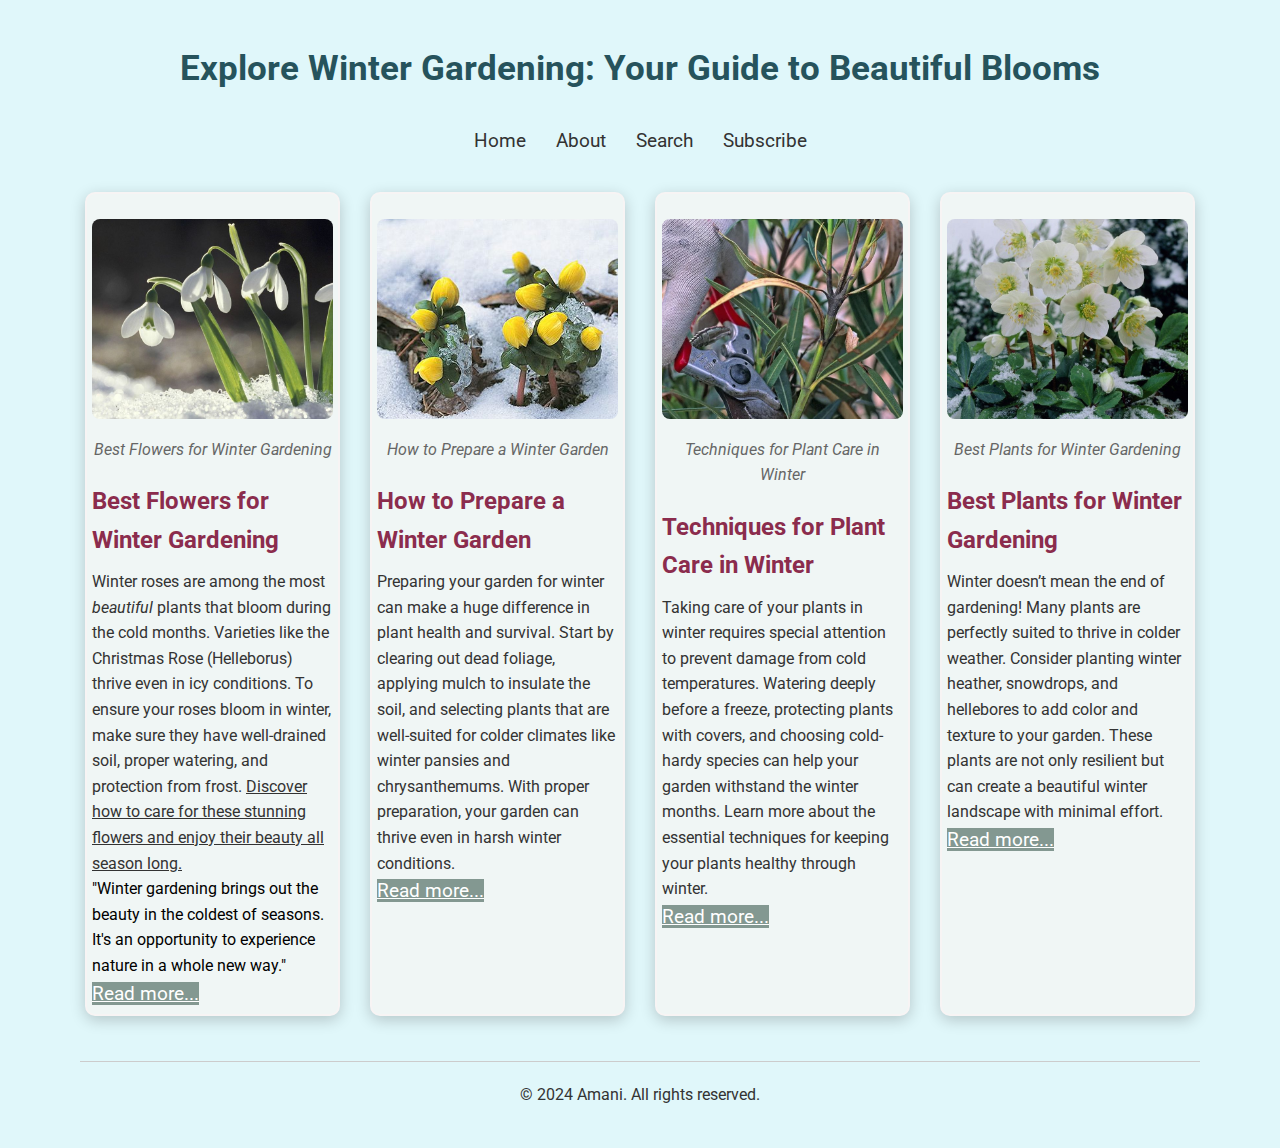
<file: index.html>
<!DOCTYPE html>
<html lang="en">

<head>
    <meta charset="UTF-8">
    <meta name="viewport" content="width=device-width, initial-scale=1.0">
    <meta name="description"
        content="Explore tips and tricks for winter gardening, including how to care for winter roses and chrysanthemums.">
    <title>Explore Winter Gardening: Your Guide to Beautiful Blooms</title>
    <link rel="stylesheet" href="https://fonts.googleapis.com/css2?family=Roboto:wght@400;700&display=swap">
    <link rel="stylesheet" href="https://cdnjs.cloudflare.com/ajax/libs/font-awesome/6.0.0-beta3/css/all.min.css">
    <link rel="stylesheet" href="./static/style/main.css">
    <link rel="stylesheet" href="./static/style/responsive.css">
    <link rel="stylesheet" href="./static/style/layout.css">
    <link rel="stylesheet" href="./static/style/typography.css">
    <link rel="stylesheet" href="./static/style/colors.css">

</head>

<body>

    <div class="container">
        <header class="hdr">
            <h1>Explore Winter Gardening: Your Guide to Beautiful Blooms</h1>
            <nav class="nav">
                <a href="index.html">Home</a>
                <a href="./static/nav/about.html">About</a>
                <a href="./static/nav/search.html">Search</a>
                <a href="./static/nav/subscribe.html">Subscribe</a>
            </nav>
        </header>

        <main>
            <section class="blog-posts">
                <div class="post-container">
                    <article class="post-card">
                        <figure>
                            <img src="./static/images/Flowers_for_Winter.jpeg" alt="Beautiful winter roses in a snowy garden">
                            <figcaption>Best Flowers for Winter Gardening</figcaption>
                        </figure>
                        <div class="card-content">
                            <h3>Best Flowers for Winter Gardening</h3>
                            <p>Winter roses are among the most <em>beautiful</em> plants that bloom during the cold
                                months.
                                Varieties like the Christmas Rose (Helleborus) thrive even in icy conditions. To ensure
                                your roses bloom in winter, make sure they have well-drained soil, proper watering, and
                                protection from frost. <u>Discover how to care for these stunning flowers and enjoy
                                    their beauty all season long.</u></p>
                            <blockquote>
                                "Winter gardening brings out the beauty in the coldest of seasons. It's an opportunity
                                to experience nature in a whole new way."
                            </blockquote>
                            <a href="./static/posts/post1.html" class="read-more-button">Read more...</a>
                        </div>
                    </article>

                    <article class="post-card">
                        <figure>
                            <img src="./static/images/Beautiful_Winter_Plants.jpeg" alt="Vibrant winter chrysanthemums">
                            <figcaption>How to Prepare a Winter Garden</figcaption>
                        </figure>
                        <div class="card-content">
                            <h3>How to Prepare a Winter Garden</h3>
                            <p>Preparing your garden for winter can make a huge difference in plant health and survival.
                                Start by clearing out dead foliage, applying mulch to insulate the soil, and selecting
                                plants that are well-suited for colder climates like winter pansies and chrysanthemums.
                                With proper preparation, your garden can thrive even in harsh winter conditions.</p>
                            <a href="./static/posts/post2.html" class="read-more-button">Read more...</a>
                        </div>
                    </article>

                    <article class="post-card">
                        <figure>
                            <img src="./static/images/Garden.jpeg" alt="A beautiful winter garden">
                            <figcaption>Techniques for Plant Care in Winter</figcaption>
                        </figure>
                        <div class="card-content">
                            <h3>Techniques for Plant Care in Winter</h3>
                            <p>Taking care of your plants in winter requires special attention to prevent damage from
                                cold temperatures. Watering deeply before a freeze, protecting plants with covers, and
                                choosing cold-hardy species can help your garden withstand the winter months. Learn more
                                about the essential techniques for keeping your plants healthy through winter.</p>
                            <a href="./static/posts/post3.html" class="read-more-button">Read more...</a>
                        </div>
                    </article>

                    <article class="post-card">
                        <figure>
                            <img src="./static/images/Winter_Flowers.jpeg" alt="Best plants for winter gardening">
                            <figcaption>Best Plants for Winter Gardening</figcaption>
                        </figure>
                        <div class="card-content">
                            <h3>Best Plants for Winter Gardening</h3>
                            <p>Winter doesn’t mean the end of gardening! Many plants are perfectly suited to thrive in
                                colder weather. Consider planting winter heather, snowdrops, and hellebores to add color
                                and texture to your garden. These plants are not only resilient but can create a
                                beautiful winter landscape with minimal effort.</p>
                            <a href="./static/posts/post4.html" class="read-more-button">Read more...</a>
                        </div>
                    </article>
                </div>
            </section>
        </main>

        <footer>
            <p>© 2024 Amani. All rights reserved.</p>
        </footer>

    </div>

</body>

</html>
</file>
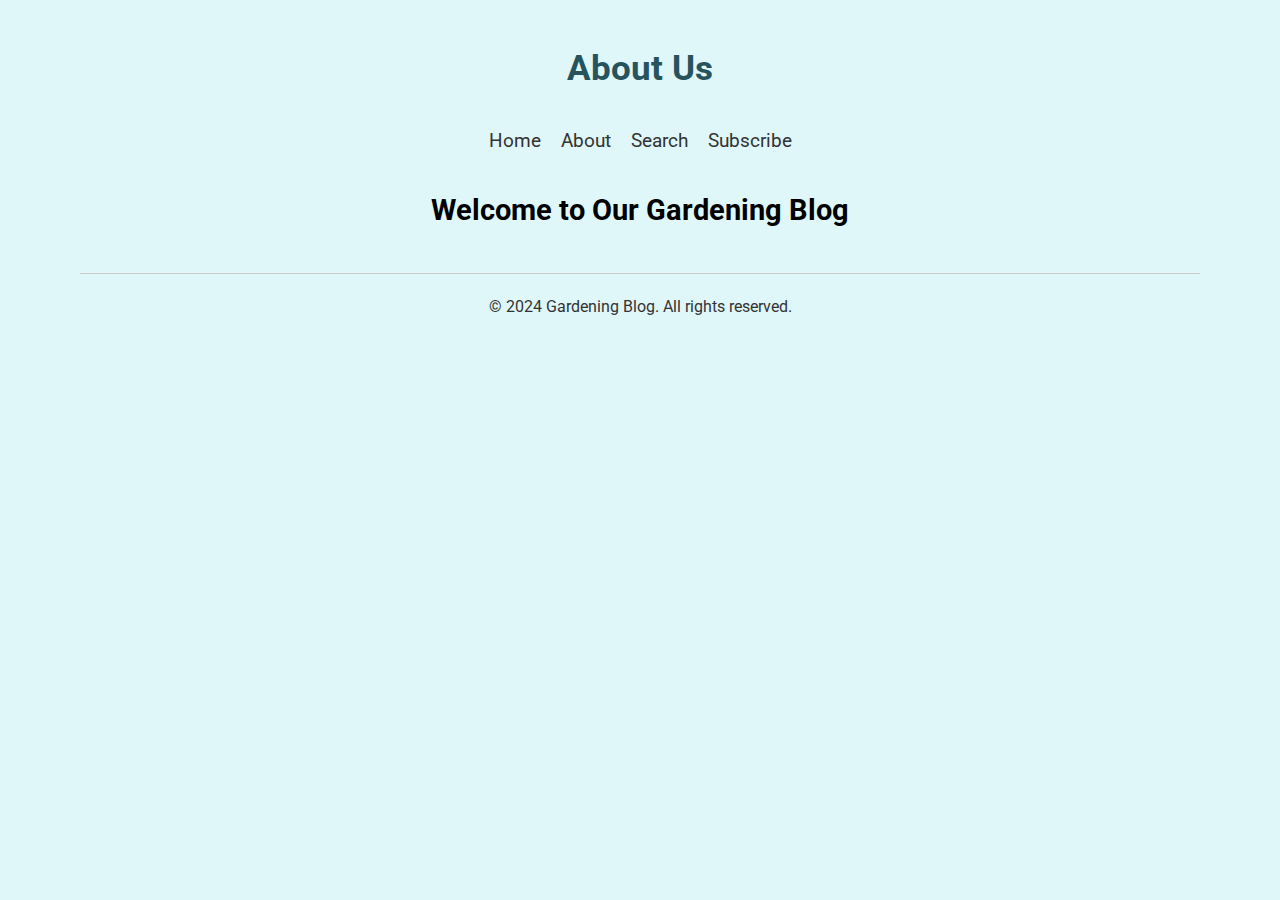
<file: static/nav/about.html>
<!DOCTYPE html>
<html lang="en">

<head>
    <meta charset="UTF-8">
    <meta name="viewport" content="width=device-width, initial-scale=1.0">
    <title>About Us</title>
    <link rel="stylesheet" href="https://cdnjs.cloudflare.com/ajax/libs/font-awesome/6.0.0-beta3/css/all.min.css">
    <link rel="stylesheet" href="../style/main.css">
    <link rel="stylesheet" href="../style/responsive.css">
</head>

<body>
    <div class="container">
        <header class="hdr">
            <h1>About Us</h1>
            <nav class="nav">
                <a href="../../index.html">Home</a>
                <a href="../nav/about.html">About</a>
                <a href="../nav/search.html">Search</a>
                <a href="../nav/subscribe.html">Subscribe</a>
            </nav>
        </header>

        <h2>Welcome to Our Gardening Blog</h2>

        <footer>
            <p>© 2024 Gardening Blog. All rights reserved.</p>
        </footer>
    </div>
</body>

</html>
</file>
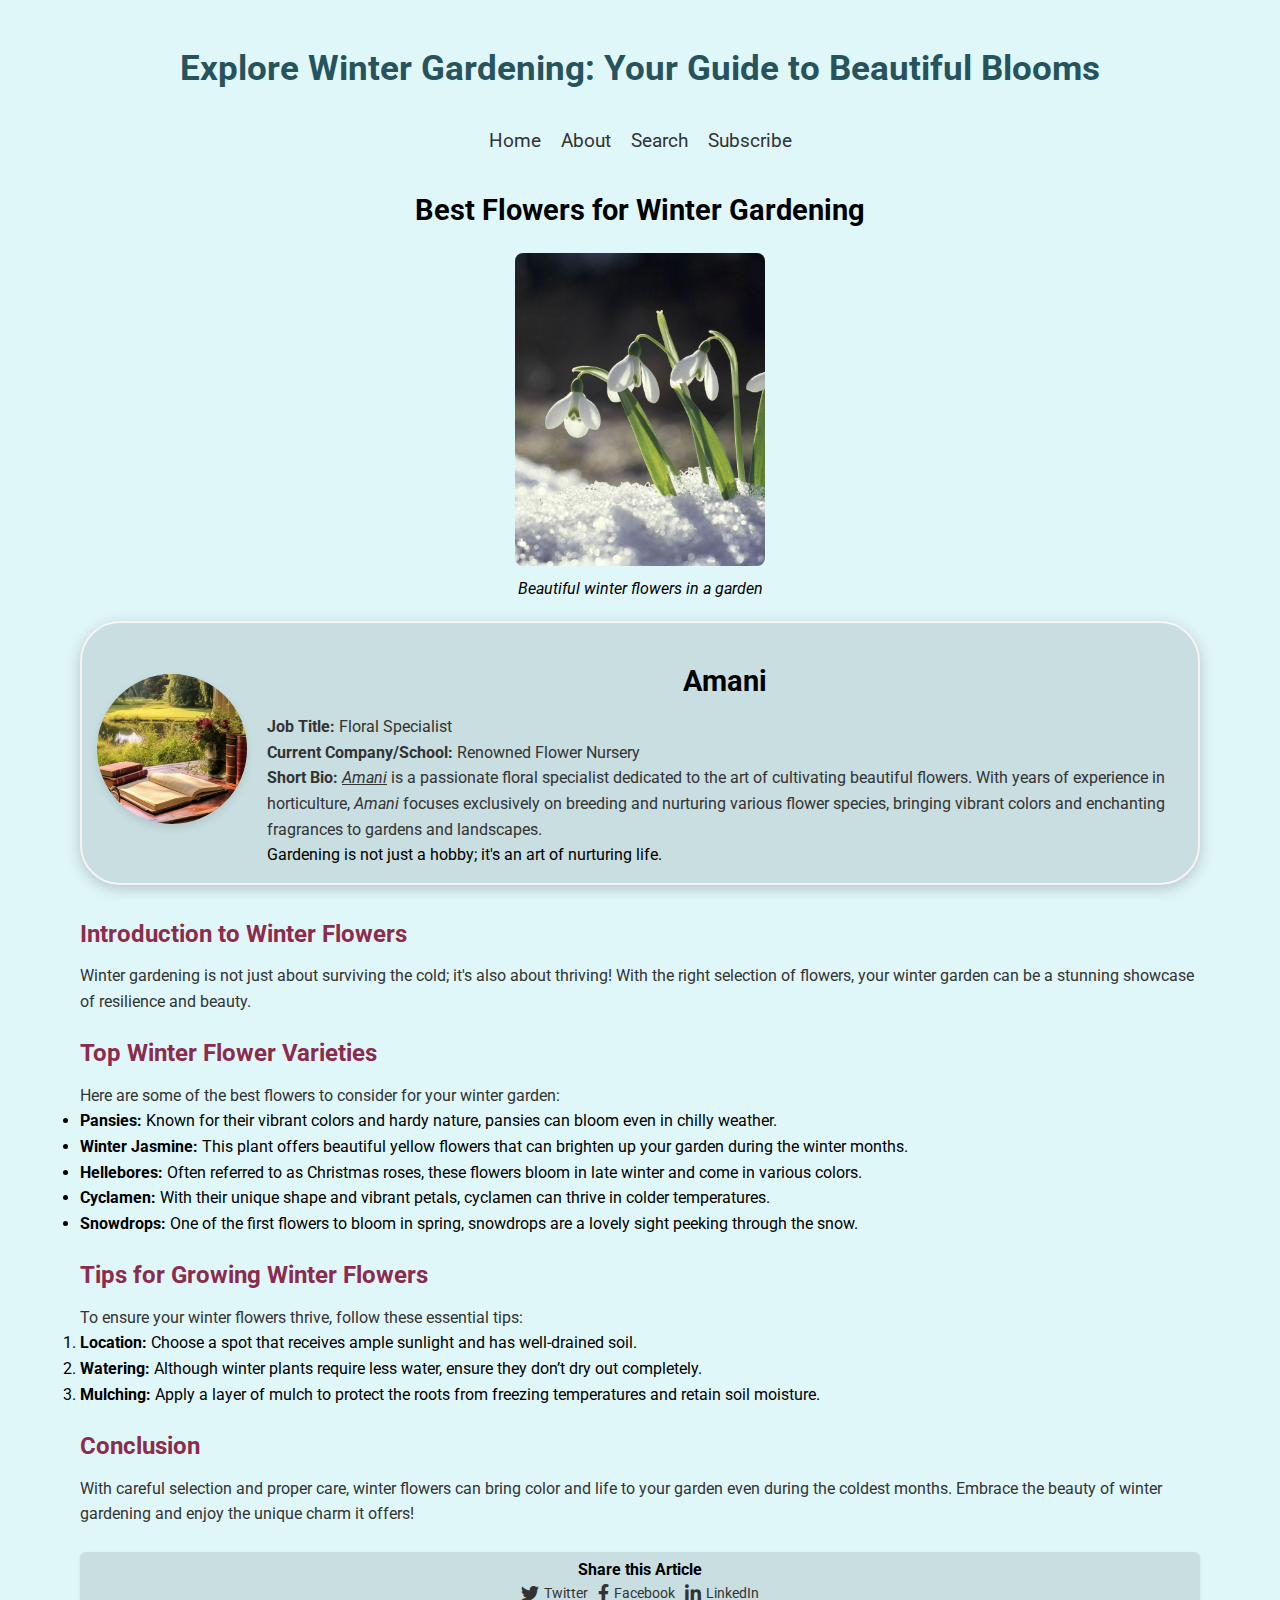
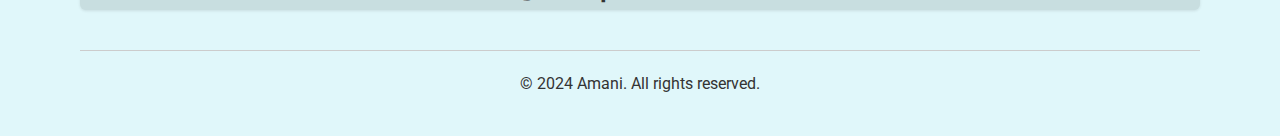
<file: static/posts/post1.html>
<!DOCTYPE html>
<html lang="en">

<head>
    <meta charset="UTF-8">
    <meta name="viewport" content="width=device-width, initial-scale=1.0">
    <title>Best Flowers for Winter Gardening</title>
    <link rel="stylesheet" href="https://cdnjs.cloudflare.com/ajax/libs/font-awesome/6.0.0-beta3/css/all.min.css">
    <link rel="stylesheet" href="../style/main.css">
    <link rel="stylesheet" href="../style/responsive.css">
</head>

<body>
    <div class="container">
        <header class="hdr">
            <h1>Explore Winter Gardening: Your Guide to Beautiful Blooms</h1>
            <nav class="nav">
                <a href="../../index.html">Home</a>
                <a href="../nav/about.html">About</a>
                <a href="../nav/search.html">Search</a>
                <a href="../nav/subscribe.html">Subscribe</a>
            </nav>
        </header>

        <main>
            <article>
                <header>
                    <h2>Best Flowers for Winter Gardening</h2>
                    <figure>
                        <img src="../images/Flowers_for_Winter.jpeg" alt="Beautiful winter flowers in a garden" class="post-image">
                        <figcaption>Beautiful winter flowers in a garden</figcaption>
                    </figure>
                </header>

                <section class="author-info">
                    <div class="avatar">
                        <img src="../images/Author.jpeg" alt="Author Image">
                    </div>
                    <div class="author-details">
                        <h2>Amani</h2>
                        <p><strong>Job Title:</strong> Floral Specialist</p>
                        <p><strong>Current Company/School:</strong> Renowned Flower Nursery</p>
                        <p><strong>Short Bio:</strong> <u><em>Amani</em></u> is a passionate floral specialist dedicated
                            to the art of
                            cultivating beautiful flowers. With years of experience in horticulture, <em>Amani</em>
                            focuses
                            exclusively on breeding and nurturing various flower species, bringing vibrant colors and
                            enchanting fragrances to gardens and landscapes.
                        </p>
                        <blockquote>Gardening is not just a hobby; it's an art of nurturing life.</blockquote>

                    </div>
                </section>

                <div class="card-content">
                    <h3>Introduction to Winter Flowers</h3>
                    <p>Winter gardening is not just about surviving the cold; it's also about thriving! With the right
                        selection of flowers, your winter garden can be a stunning showcase of resilience and beauty.
                    </p>

                    <h3>Top Winter Flower Varieties</h3>
                    <p>Here are some of the best flowers to consider for your winter garden:</p>
                    <ul>
                        <li><strong>Pansies:</strong> Known for their vibrant colors and hardy nature, pansies can bloom
                            even in chilly weather.</li>
                        <li><strong>Winter Jasmine:</strong> This plant offers beautiful yellow flowers that can
                            brighten up your garden during the winter months.</li>
                        <li><strong>Hellebores:</strong> Often referred to as Christmas roses, these flowers bloom in
                            late winter and come in various colors.</li>
                        <li><strong>Cyclamen:</strong> With their unique shape and vibrant petals, cyclamen can thrive
                            in colder temperatures.</li>
                        <li><strong>Snowdrops:</strong> One of the first flowers to bloom in spring, snowdrops are a
                            lovely sight peeking through the snow.</li>
                    </ul>

                    <h3>Tips for Growing Winter Flowers</h3>
                    <p>To ensure your winter flowers thrive, follow these essential tips:</p>
                    <ol>
                        <li><strong>Location:</strong> Choose a spot that receives ample sunlight and has well-drained
                            soil.</li>
                        <li><strong>Watering:</strong> Although winter plants require less water, ensure they don’t dry
                            out completely.</li>
                        <li><strong>Mulching:</strong> Apply a layer of mulch to protect the roots from freezing
                            temperatures and retain soil moisture.</li>
                    </ol>

                    <h3>Conclusion</h3>
                    <p>With careful selection and proper care, winter flowers can bring color and life to your garden
                        even during the coldest months. Embrace the beauty of winter gardening and enjoy the unique
                        charm it offers!</p>
                </div>
            </article>

            <section class="social-sharing">
                <h4>Share this Article</h4>
                <div class="social-icons">
                    <a href="https://twitter.com/share?url=your_url" target="_blank">
                        <i class="fab fa-twitter"></i> Twitter
                    </a>
                    <a href="https://www.facebook.com/sharer/sharer.php?u=your_url" target="_blank">
                        <i class="fab fa-facebook-f"></i> Facebook
                    </a>
                    <a href="https://www.linkedin.com/shareArticle?mini=true&url=your_url" target="_blank">
                        <i class="fab fa-linkedin-in"></i> LinkedIn
                    </a>
                </div>
            </section>
        </main>

        <footer>
            <p>© 2024 Amani. All rights reserved.</p>
        </footer>
    </div>
</body>

</html>
</file>
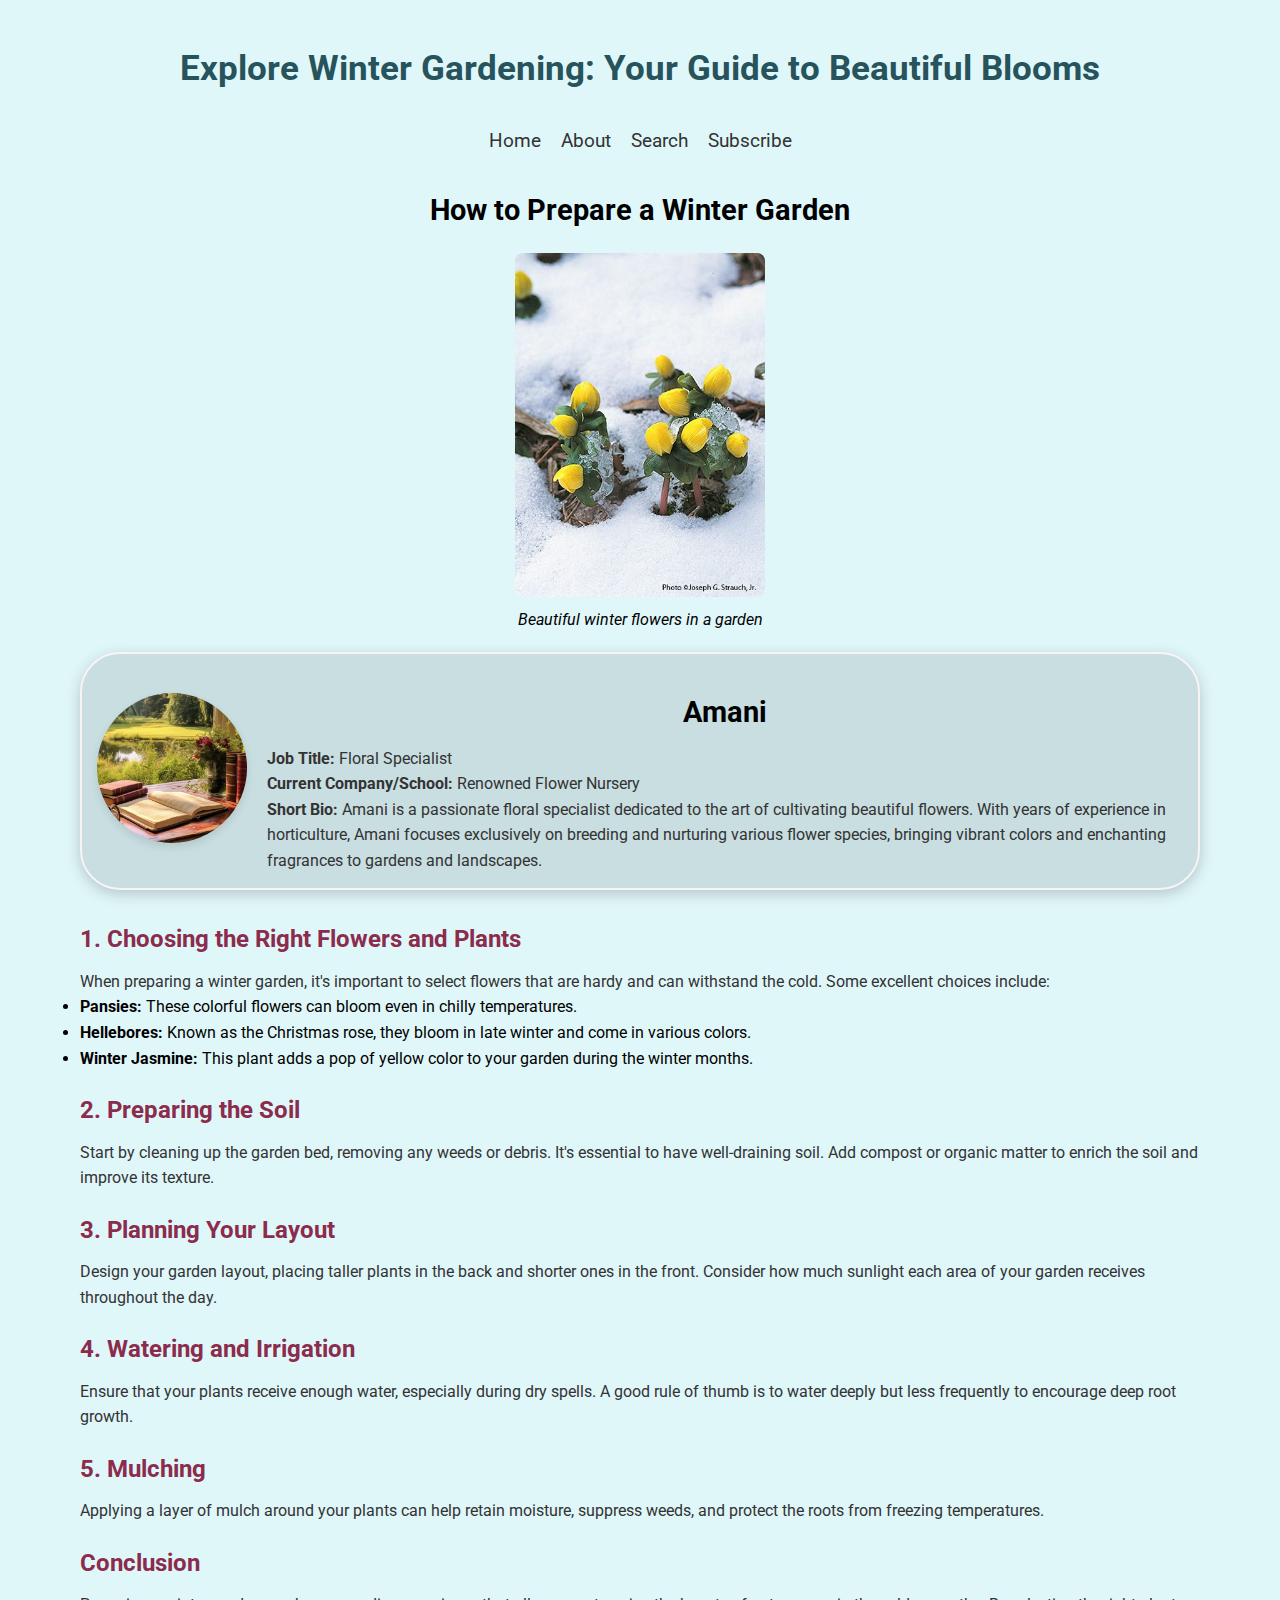
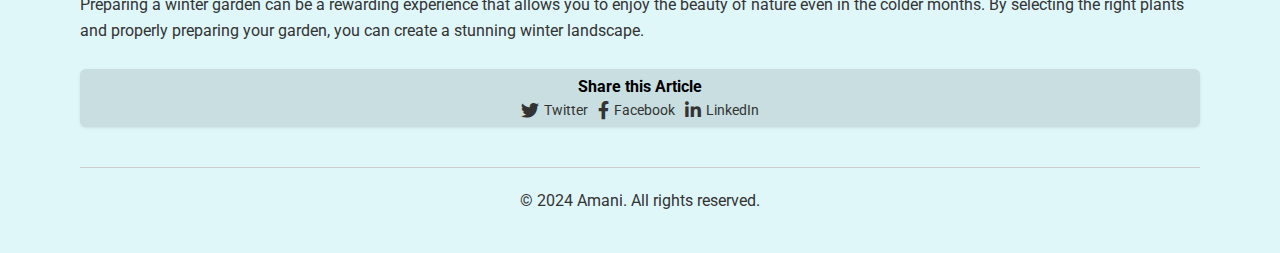
<file: static/posts/post2.html>
<!DOCTYPE html>
<html lang="en">

<head>
    <meta charset="UTF-8">
    <meta name="viewport" content="width=device-width, initial-scale=1.0">
    <title>How to Prepare a Winter Garden</title>
    <link rel="stylesheet" href="https://cdnjs.cloudflare.com/ajax/libs/font-awesome/6.0.0-beta3/css/all.min.css">
    <link rel="stylesheet" href="../style/main.css">
    <link rel="stylesheet" href="../style/responsive.css">
</head>

<body>
    <div class="container">
        <header class="hdr">
            <h1>Explore Winter Gardening: Your Guide to Beautiful Blooms</h1>
            <nav class="nav">
                <a href="../../index.html">Home</a>
                <a href="../nav/about.html">About</a>
                <a href="../nav/search.html">Search</a>
                <a href="../nav/subscribe.html">Subscribe</a>
            </nav>
        </header>

        <main>
            <article>
                <header>
                    <h2>How to Prepare a Winter Garden</h2>
                    <figure>
                        <img src="../images/Beautiful_Winter_Plants.jpeg" alt="Beautiful winter flowers in a garden" class="post-image">
                        <figcaption>Beautiful winter flowers in a garden</figcaption>
                    </figure>
                </header>
                <section class="author-info">
                    <div class="avatar">
                        <img src="../images/Author.jpeg" alt="Author Image">
                    </div>
                    <div class="author-details">
                        <h2>Amani</h2>
                        <p><strong>Job Title:</strong> Floral Specialist</p>
                        <p><strong>Current Company/School:</strong> Renowned Flower Nursery</p>
                        <p><strong>Short Bio:</strong> Amani is a passionate floral specialist dedicated to the art of
                            cultivating beautiful flowers. With years of experience in horticulture, Amani focuses
                            exclusively on breeding and nurturing various flower species, bringing vibrant colors and
                            enchanting fragrances to gardens and landscapes.</p>
                    </div>
                </section>
                <div class="card-content">
                    <h3>1. Choosing the Right Flowers and Plants</h3>
                    <p>When preparing a winter garden, it's important to select flowers that are hardy and can withstand
                        the cold. Some excellent choices include:</p>
                    <ul>
                        <li><strong>Pansies:</strong> These colorful flowers can bloom even in chilly temperatures.</li>
                        <li><strong>Hellebores:</strong> Known as the Christmas rose, they bloom in late winter and come
                            in various colors.</li>
                        <li><strong>Winter Jasmine:</strong> This plant adds a pop of yellow color to your garden during
                            the winter months.</li>
                    </ul>

                    <h3>2. Preparing the Soil</h3>
                    <p>Start by cleaning up the garden bed, removing any weeds or debris. It's essential to have
                        well-draining soil. Add compost or organic matter to enrich the soil and improve its texture.
                    </p>

                    <h3>3. Planning Your Layout</h3>
                    <p>Design your garden layout, placing taller plants in the back and shorter ones in the front.
                        Consider how much sunlight each area of your garden receives throughout the day.</p>

                    <h3>4. Watering and Irrigation</h3>
                    <p>Ensure that your plants receive enough water, especially during dry spells. A good rule of thumb
                        is to water deeply but less frequently to encourage deep root growth.</p>

                    <h3>5. Mulching</h3>
                    <p>Applying a layer of mulch around your plants can help retain moisture, suppress weeds, and
                        protect the roots from freezing temperatures.</p>

                    <h3>Conclusion</h3>
                    <p>Preparing a winter garden can be a rewarding experience that allows you to enjoy the beauty of
                        nature even in the colder months. By selecting the right plants and properly preparing your
                        garden, you can create a stunning winter landscape.</p>
                </div>
            </article>

            <section class="social-sharing">
                <h4>Share this Article</h4>
                <div class="social-icons">
                    <a href="https://twitter.com/share?url=your_url" target="_blank">
                        <i class="fab fa-twitter"></i> Twitter
                    </a>
                    <a href="https://www.facebook.com/sharer/sharer.php?u=your_url" target="_blank">
                        <i class="fab fa-facebook-f"></i> Facebook
                    </a>
                    <a href="https://www.linkedin.com/shareArticle?mini=true&url=your_url" target="_blank">
                        <i class="fab fa-linkedin-in"></i> LinkedIn
                    </a>
                </div>
            </section>
        </main>

        <footer>
            <p>© 2024 Amani. All rights reserved.</p>
        </footer>
    </div>
</body>

</html>
</file>
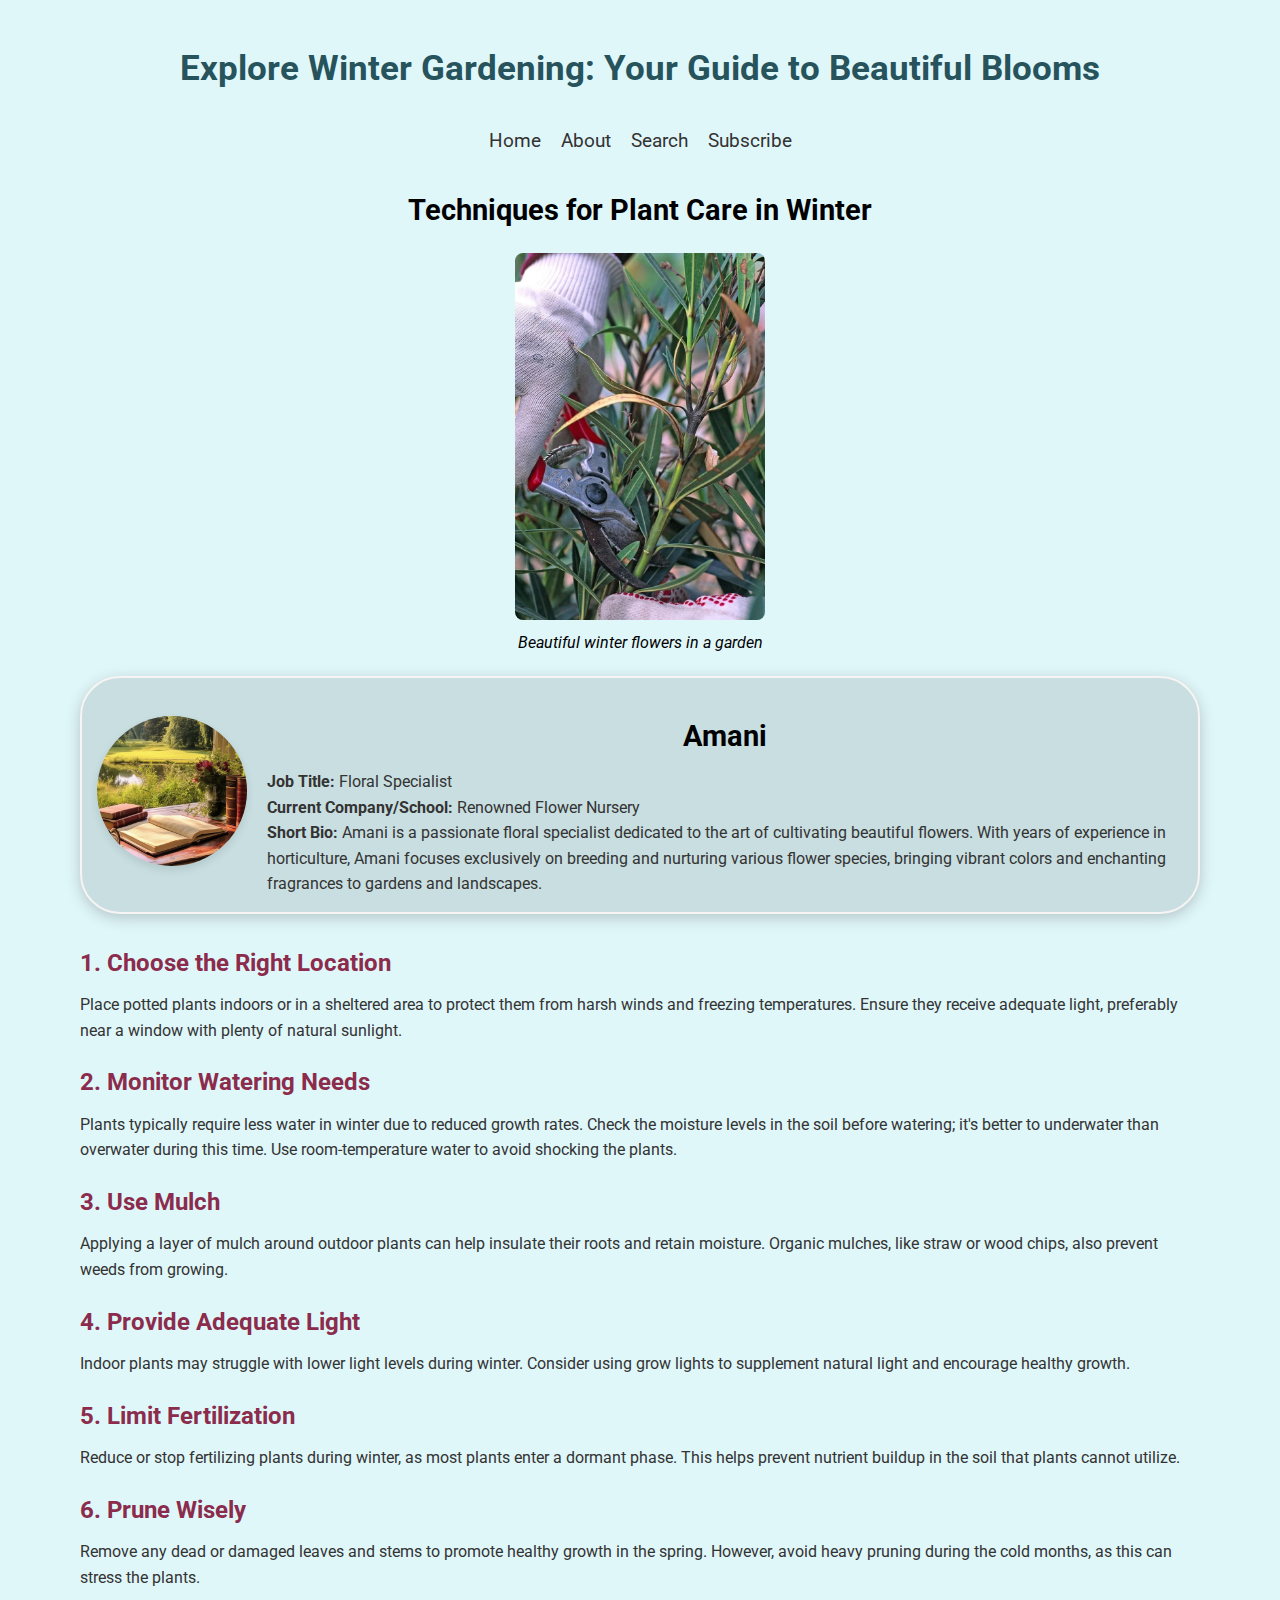
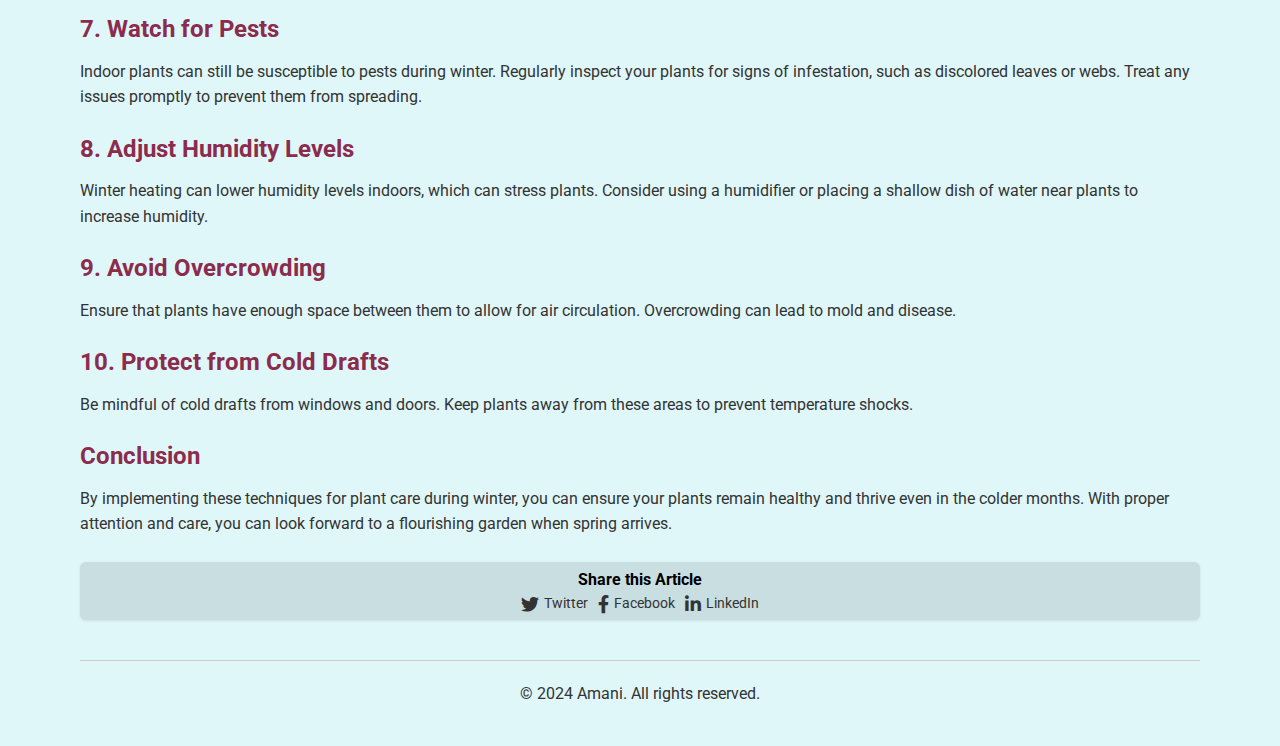
<file: static/posts/post3.html>
<!DOCTYPE html>
<html lang="en">

<head>
    <meta charset="UTF-8">
    <meta name="viewport" content="width=device-width, initial-scale=1.0">
    <title>Techniques for Plant Care in Winter</title>
    <link rel="stylesheet" href="https://cdnjs.cloudflare.com/ajax/libs/font-awesome/6.0.0-beta3/css/all.min.css">
    <link rel="stylesheet" href="../style/main.css">
    <link rel="stylesheet" href="../style/responsive.css">
</head>

<body>
    <div class="container">
        <header class="hdr">
            <h1>Explore Winter Gardening: Your Guide to Beautiful Blooms</h1>
            <nav class="nav">
                <a href="../../index.html">Home</a>
                <a href="../nav/about.html">About</a>
                <a href="../nav/search.html">Search</a>
                <a href="../nav/subscribe.html">Subscribe</a>
            </nav>
        </header>

        <main>
            <article>
                <header>
                    <h2>Techniques for Plant Care in Winter</h2>
                    <figure>
                        <img src="../images/Garden.jpeg" alt="Beautiful winter flowers in a garden" class="post-image">
                        <figcaption>Beautiful winter flowers in a garden</figcaption>
                    </figure>
                </header>
                <section class="author-info">
                    <div class="avatar">
                        <img src="../images/Author.jpeg" alt="Author Image">
                    </div>
                    <div class="author-details">
                        <h2>Amani</h2>
                        <p><strong>Job Title:</strong> Floral Specialist</p>
                        <p><strong>Current Company/School:</strong> Renowned Flower Nursery</p>
                        <p><strong>Short Bio:</strong> Amani is a passionate floral specialist dedicated to the art of
                            cultivating beautiful flowers. With years of experience in horticulture, Amani focuses
                            exclusively on breeding and nurturing various flower species, bringing vibrant colors and
                            enchanting fragrances to gardens and landscapes.</p>
                    </div>
                </section>
                <div class="card-content">
                    <h3>1. Choose the Right Location</h3>
                    <p>Place potted plants indoors or in a sheltered area to protect them from harsh winds and freezing
                        temperatures. Ensure they receive adequate light, preferably near a window with plenty of
                        natural sunlight.</p>

                    <h3>2. Monitor Watering Needs</h3>
                    <p>Plants typically require less water in winter due to reduced growth rates. Check the moisture
                        levels in the soil before watering; it's better to underwater than overwater during this time.
                        Use room-temperature water to avoid shocking the plants.</p>

                    <h3>3. Use Mulch</h3>
                    <p>Applying a layer of mulch around outdoor plants can help insulate their roots and retain
                        moisture. Organic mulches, like straw or wood chips, also prevent weeds from growing.</p>

                    <h3>4. Provide Adequate Light</h3>
                    <p>Indoor plants may struggle with lower light levels during winter. Consider using grow lights to
                        supplement natural light and encourage healthy growth.</p>

                    <h3>5. Limit Fertilization</h3>
                    <p>Reduce or stop fertilizing plants during winter, as most plants enter a dormant phase. This helps
                        prevent nutrient buildup in the soil that plants cannot utilize.</p>

                    <h3>6. Prune Wisely</h3>
                    <p>Remove any dead or damaged leaves and stems to promote healthy growth in the spring. However,
                        avoid heavy pruning during the cold months, as this can stress the plants.</p>

                    <h3>7. Watch for Pests</h3>
                    <p>Indoor plants can still be susceptible to pests during winter. Regularly inspect your plants for
                        signs of infestation, such as discolored leaves or webs. Treat any issues promptly to prevent
                        them from spreading.</p>

                    <h3>8. Adjust Humidity Levels</h3>
                    <p>Winter heating can lower humidity levels indoors, which can stress plants. Consider using a
                        humidifier or placing a shallow dish of water near plants to increase humidity.</p>

                    <h3>9. Avoid Overcrowding</h3>
                    <p>Ensure that plants have enough space between them to allow for air circulation. Overcrowding can
                        lead to mold and disease.</p>

                    <h3>10. Protect from Cold Drafts</h3>
                    <p>Be mindful of cold drafts from windows and doors. Keep plants away from these areas to prevent
                        temperature shocks.</p>

                    <h3>Conclusion</h3>
                    <p>By implementing these techniques for plant care during winter, you can ensure your plants remain
                        healthy and thrive even in the colder months. With proper attention and care, you can look
                        forward to a flourishing garden when spring arrives.</p>
                </div>
            </article>

            <section class="social-sharing">
                <h4>Share this Article</h4>
                <div class="social-icons">
                    <a href="https://twitter.com/share?url=your_url" target="_blank">
                        <i class="fab fa-twitter"></i> Twitter
                    </a>
                    <a href="https://www.facebook.com/sharer/sharer.php?u=your_url" target="_blank">
                        <i class="fab fa-facebook-f"></i> Facebook
                    </a>
                    <a href="https://www.linkedin.com/shareArticle?mini=true&url=your_url" target="_blank">
                        <i class="fab fa-linkedin-in"></i> LinkedIn
                    </a>
                </div>
            </section>
        </main>

        <footer>
            <p>© 2024 Amani. All rights reserved.</p>
        </footer>
    </div>
</body>

</html>
</file>
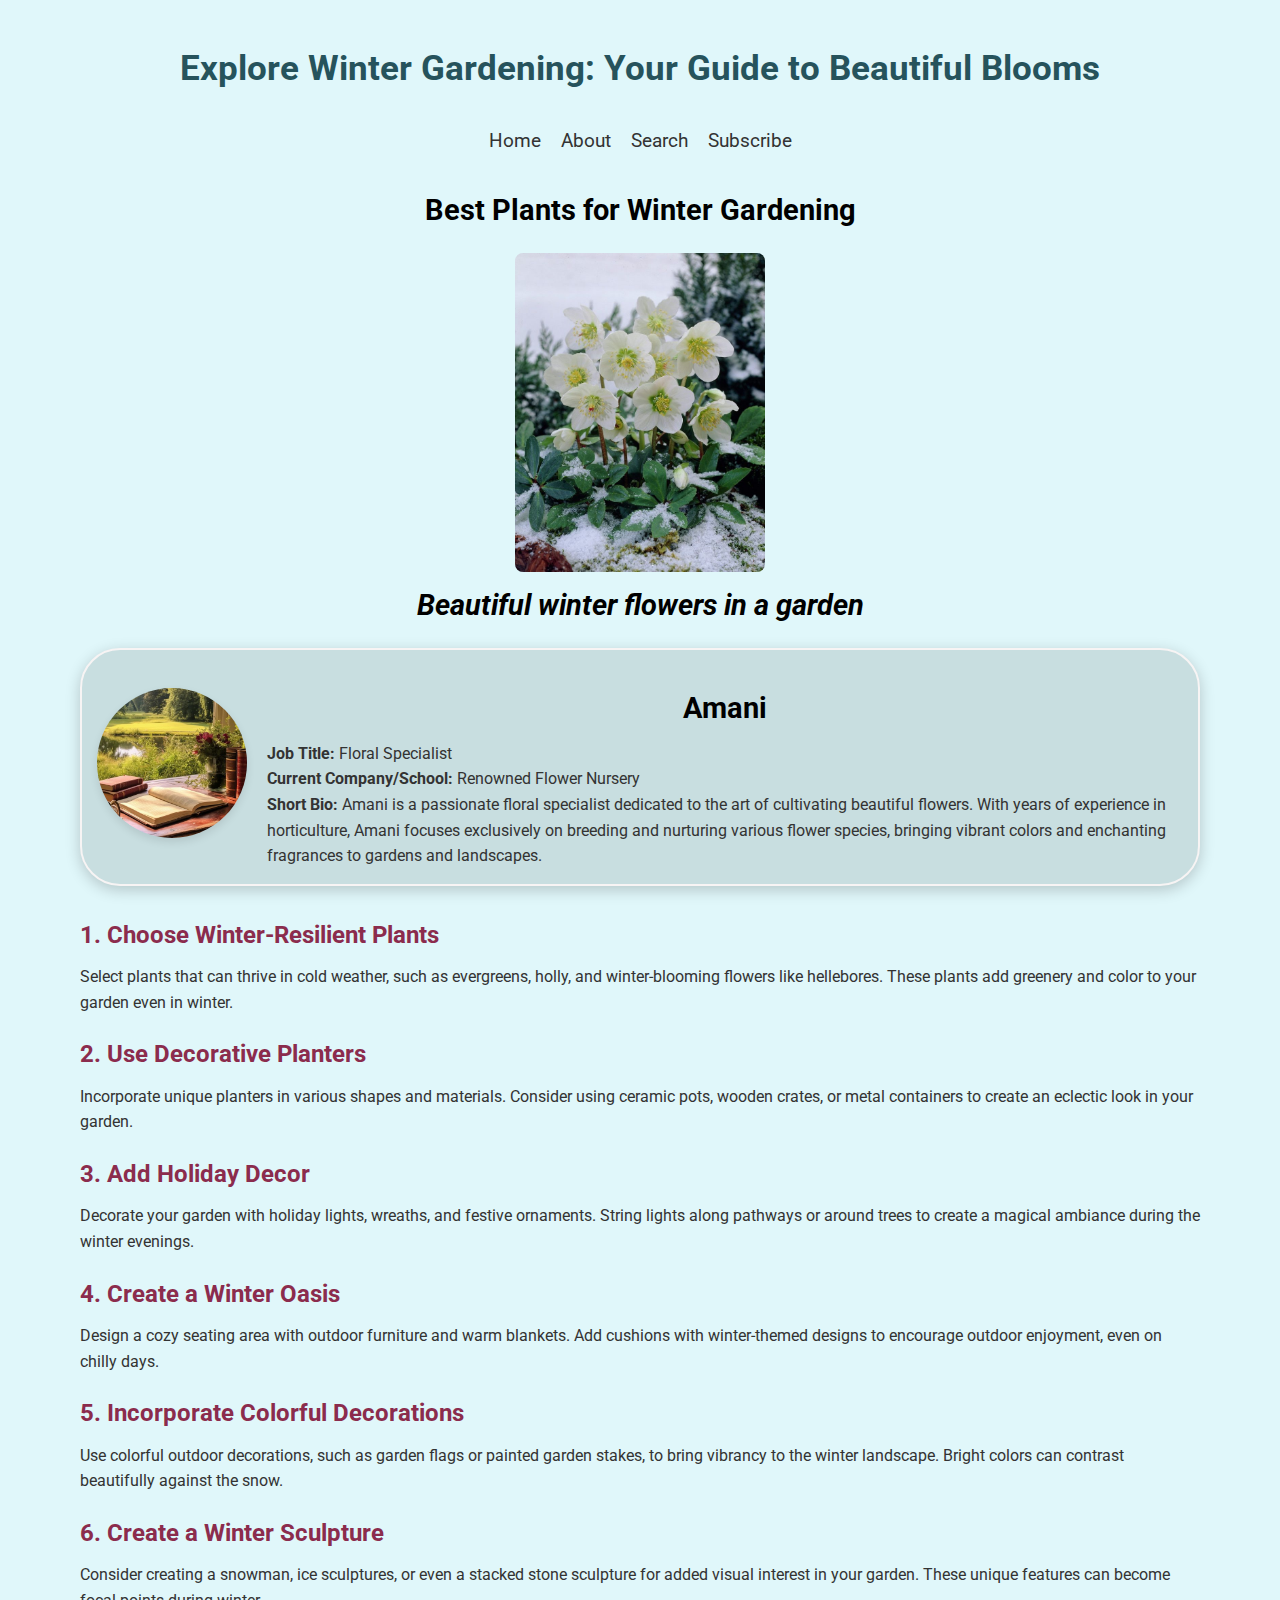
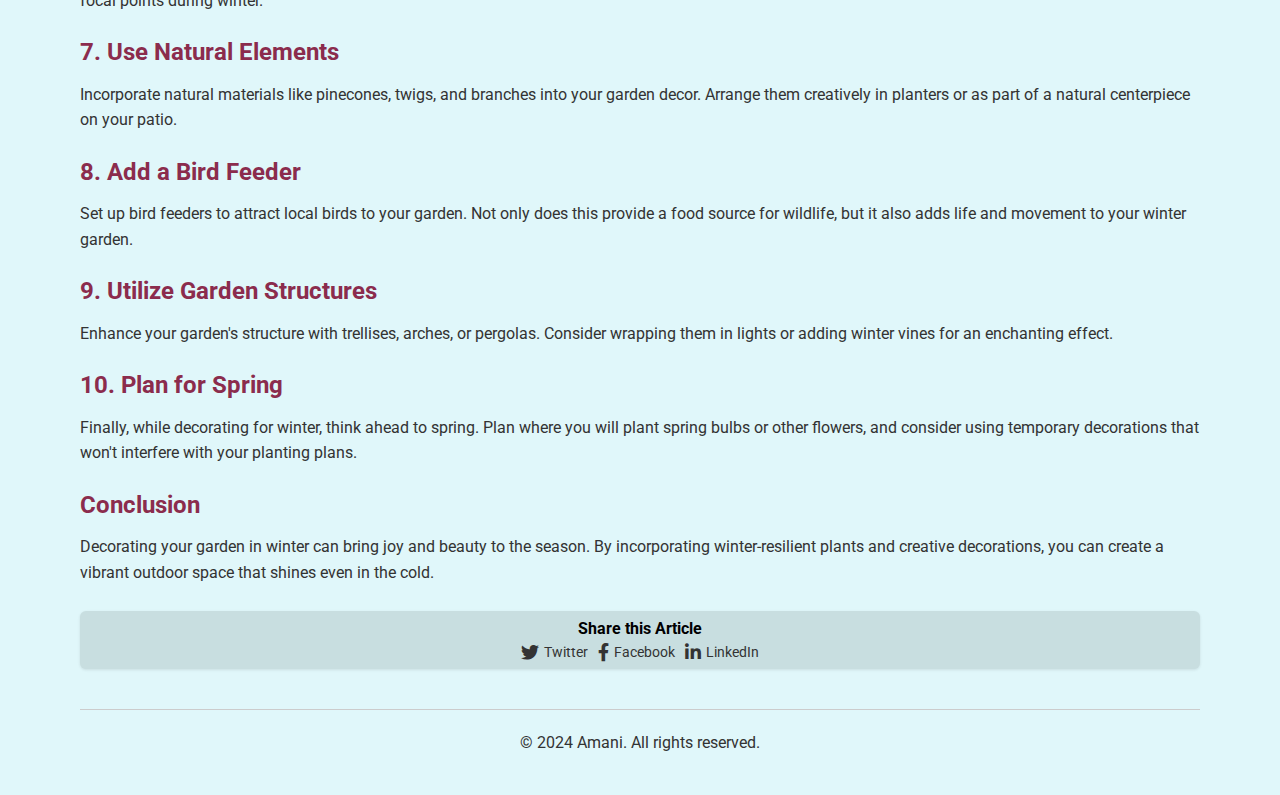
<file: static/posts/post4.html>
<!DOCTYPE html>
<html lang="en">

<head>
    <meta charset="UTF-8">
    <meta name="viewport" content="width=device-width, initial-scale=1.0">
    <title>Winter Garden Decoration</title>
    <link rel="stylesheet" href="https://cdnjs.cloudflare.com/ajax/libs/font-awesome/6.0.0-beta3/css/all.min.css">
    <link rel="stylesheet" href="../style/main.css">
    <link rel="stylesheet" href="../style/responsive.css">
</head>

<body>
    <div class="container">
        <header class="hdr">
            <h1>Explore Winter Gardening: Your Guide to Beautiful Blooms</h1>
            <nav class="nav">
                <a href="../../index.html">Home</a>
                <a href="../nav/about.html">About</a>
                <a href="../nav/search.html">Search</a>
                <a href="../nav/subscribe.html">Subscribe</a>
            </nav>
        </header>

        <main>
            <article>
                <header>
                    <h2>Best Plants for Winter Gardening<h2>
                    <figure>
                        <img src="../images/Winter_Flowers.jpeg" alt="Beautiful winter flowers in a garden" class="post-image">
                        <figcaption>Beautiful winter flowers in a garden</figcaption>
                    </figure>
                </header>
                <section class="author-info">
                    <div class="avatar">
                        <img src="../images/Author.jpeg" alt="Author Image">
                    </div>
                    <div class="author-details">
                        <h2>Amani</h2>
                        <p><strong>Job Title:</strong> Floral Specialist</p>
                        <p><strong>Current Company/School:</strong> Renowned Flower Nursery</p>
                        <p><strong>Short Bio:</strong> Amani is a passionate floral specialist dedicated to the art of
                            cultivating beautiful flowers. With years of experience in horticulture, Amani focuses
                            exclusively on breeding and nurturing various flower species, bringing vibrant colors and
                            enchanting fragrances to gardens and landscapes.</p>
                    </div>
                </section>
                <div class="card-content">
                    <h3>1. Choose Winter-Resilient Plants</h3>
                    <p>Select plants that can thrive in cold weather, such as evergreens, holly, and winter-blooming
                        flowers like hellebores. These plants add greenery and color to your garden even in winter.</p>

                    <h3>2. Use Decorative Planters</h3>
                    <p>Incorporate unique planters in various shapes and materials. Consider using ceramic pots, wooden
                        crates, or metal containers to create an eclectic look in your garden.</p>

                    <h3>3. Add Holiday Decor</h3>
                    <p>Decorate your garden with holiday lights, wreaths, and festive ornaments. String lights along
                        pathways or around trees to create a magical ambiance during the winter evenings.</p>

                    <h3>4. Create a Winter Oasis</h3>
                    <p>Design a cozy seating area with outdoor furniture and warm blankets. Add cushions with
                        winter-themed designs to encourage outdoor enjoyment, even on chilly days.</p>

                    <h3>5. Incorporate Colorful Decorations</h3>
                    <p>Use colorful outdoor decorations, such as garden flags or painted garden stakes, to bring
                        vibrancy to the winter landscape. Bright colors can contrast beautifully against the snow.</p>

                    <h3>6. Create a Winter Sculpture</h3>
                    <p>Consider creating a snowman, ice sculptures, or even a stacked stone sculpture for added visual
                        interest in your garden. These unique features can become focal points during winter.</p>

                    <h3>7. Use Natural Elements</h3>
                    <p>Incorporate natural materials like pinecones, twigs, and branches into your garden decor. Arrange
                        them creatively in planters or as part of a natural centerpiece on your patio.</p>

                    <h3>8. Add a Bird Feeder</h3>
                    <p>Set up bird feeders to attract local birds to your garden. Not only does this provide a food
                        source for wildlife, but it also adds life and movement to your winter garden.</p>

                    <h3>9. Utilize Garden Structures</h3>
                    <p>Enhance your garden's structure with trellises, arches, or pergolas. Consider wrapping them in
                        lights or adding winter vines for an enchanting effect.</p>

                    <h3>10. Plan for Spring</h3>
                    <p>Finally, while decorating for winter, think ahead to spring. Plan where you will plant spring
                        bulbs or other flowers, and consider using temporary decorations that won't interfere with your
                        planting plans.</p>

                    <h3>Conclusion</h3>
                    <p>Decorating your garden in winter can bring joy and beauty to the season. By incorporating
                        winter-resilient plants and creative decorations, you can create a vibrant outdoor space that
                        shines even in the cold.</p>
                </div>
            </article>

            <section class="social-sharing">
                <h4>Share this Article</h4>
                <div class="social-icons">
                    <a href="https://twitter.com/share?url=your_url" target="_blank">
                        <i class="fab fa-twitter"></i> Twitter
                    </a>
                    <a href="https://www.facebook.com/sharer/sharer.php?u=your_url" target="_blank">
                        <i class="fab fa-facebook-f"></i> Facebook
                    </a>
                    <a href="https://www.linkedin.com/shareArticle?mini=true&url=your_url" target="_blank">
                        <i class="fab fa-linkedin-in"></i> LinkedIn
                    </a>
                </div>
            </section>
        </main>

        <footer>
            <p>© 2024 Amani. All rights reserved.</p>
        </footer>
    </div>
</body>

</html>
</file>
<file: static/style/main.css>
@import url(./typography.css);
@import url(./layout.css);
@import url(./colors.css);
@import url(responsive.css); 

* {
    margin: 0;
    padding: 0;
    box-sizing: border-box;
}

body {
    font-size: 16px;
    line-height: 1.6;
    padding: 20px;
    max-width: 1200px;
    margin: 0 auto;
}
</file>
<file: static/style/responsive.css>
@media (max-width: 768px) {
    h1 {
        font-size: 1.5rem;
    }

    .post-container {
        grid-template-columns: repeat(auto-fill, minmax(200px, 1fr));
    }

    .author-info {
        flex-direction: column;
        align-items: flex-start;
    }

    .author-details {
        max-width: 100%;
    }
}

@media (max-width: 480px) {
    h1 {
        font-size: 1.2rem;
    }

    .post-container {
        grid-template-columns: 1fr;
    }

    .nav {
        flex-direction: column;
        align-items: center;
    }

    .nav a {
        margin-bottom: 10px;
    }

    .hdr {
        margin-bottom: 20px;
    }

    .post-card img {
        max-height: 150px;
    }

    .social-icons {
        grid-template-columns: 1fr;
    }
}
</file>
<file: static/style/layout.css>
.container,
.wrapper {
    max-width: 1200px;
    margin: 0 auto;
    padding: 20px;
}

.post-container {
    display: grid;
    grid-template-columns: repeat(auto-fill, minmax(250px, 1fr));
    gap: 20px;
}

.hdr {
    margin-bottom: 30px;
}

.nav {
    display: flex;
    justify-content: center;
    align-items: center;
}

.nav a {
    text-decoration: none;
    margin: 0 10px;
}

.nav a:hover {
    text-decoration: underline;
}

.post-card {
    border: 2px solid #f7f4f4;
    border-radius: 10px;
    margin: 5px;
    padding: 5px;
    box-shadow: 0 4px 15px rgba(0, 0, 0, 0.2);
    overflow: hidden;
}

.post-card img {
    width: 100%;
    height: auto;
    max-height: 200px;
    object-fit: cover;
    border-radius: 8px;
}

.image-wrapper {
    width: 50%;
    height: auto;
    min-height: 200px;
    overflow: hidden;
}

.featured-image {
    width: 100%;
    height: auto;
    max-height: 300px;
    object-fit: cover;
    display: block;
    margin: 0 auto;
}

figure {
    margin: 20px 0;
    text-align: center;
}

figure img {
    width: 100%;
    max-width: 600px;
    height: auto;
    border-radius: 8px;
}

figcaption {
    margin-top: 10px;
    font-style: italic;
}

footer {
    margin-top: 40px;
    padding-top: 20px;
    border-top: 1px solid #ccc;
    text-align: center;
}


.post-image {
    width: 100%;
    max-width: 250px;
    height: auto;
    object-fit: cover;
    display: block;
    margin: 0 auto;
}

.author-info {
    display: flex;
    flex-direction: row;
    align-items: center;
    margin: 20px auto 30px;
    padding: 15px;
    border: 2px solid #f7f4f4;
    border-radius: 40px;
    background-color: #f9f9f9;
    box-shadow: 0 4px 15px rgba(0, 0, 0, 0.2);
    overflow: hidden;
}

.author-info .avatar img {
    width: 150px;
    height: 150px;
    object-fit: cover;
    border-radius: 50%;
    margin-right: 20px;
    box-shadow: 0 4px 8px rgba(0, 0, 0, 0.1);
}


.featured-img {
    margin-bottom: 20px;
    text-align: center;
}

.featured-img img {
    max-width: 100%;
    height: auto;
    border-radius: 5px;
}

.social-sharing {
    display: flex;
    flex-direction: column;
    align-items: center;
    justify-content: center;
    padding: 5px 10px;
    background-color: #f1f1f1;
    border-radius: 6px;
    box-shadow: 0 1px 3px rgba(0, 0, 0, 0.1);
    margin: 10px auto;
    margin-top: 25px;
    text-align: center;
}

.social-icons {
    display: grid;
    grid-template-columns: repeat(3, 1fr);
    gap: 10px;
}

.social-icons a {
    text-decoration: none;
    color: #333;
    font-size: 14px;
    display: flex;
    align-items: center;
}

.social-icons a i {
    margin-right: 5px;
    font-size: 18px;
}

.social-sharing h3 {
    margin-bottom: 10px;
}

.social-icons {
    display: flex;
    gap: 10px;
}
</file>
<file: static/style/typography.css>
@import url('https://fonts.googleapis.com/css2?family=Roboto:wght@400;700&display=swap');


body {
    font-family: 'Roboto', sans-serif;
}

h1 {
    font-size: 2.2rem;
    font-weight: bold;
    margin-bottom: 30px;
    text-align: center;
}

.nav a {
margin: 0 15px;
}

h3 {
    font-size: 1.5rem;
    margin-top: 20px;
    margin-bottom: 10px;
}

h2 {
    font-size: 1.8rem;
    margin-top: 20px;
    margin-bottom: 10px;
    text-align: center;
}

p {
    font-size: 1rem;
    font-weight: 400;
    line-height: 1.6;
}

a{
    font-size: 1.2rem;
}
</file>
<file: static/style/colors.css>
body {
    background-color: #E0F7FA;
}

.nav a {
    color: #333;
}

.post-card {
    background-color: #f0f6f5;

}


.post-card figcaption {
    color: #666;
}

.read-more-button {
    background-color: #839891;
    color: #ffffff;
}

.read-more-button:hover {
    background-color: #2e4946;
}

.post-card img {
    background-color: #fff;
}

h1 {
    color: #26535c;
}

h3 {
    color: #8b2c4d;
}

p {
    color: #333;
}

.author-info,
.social-sharing {
    background-color: #c8dee0
}
</file>
